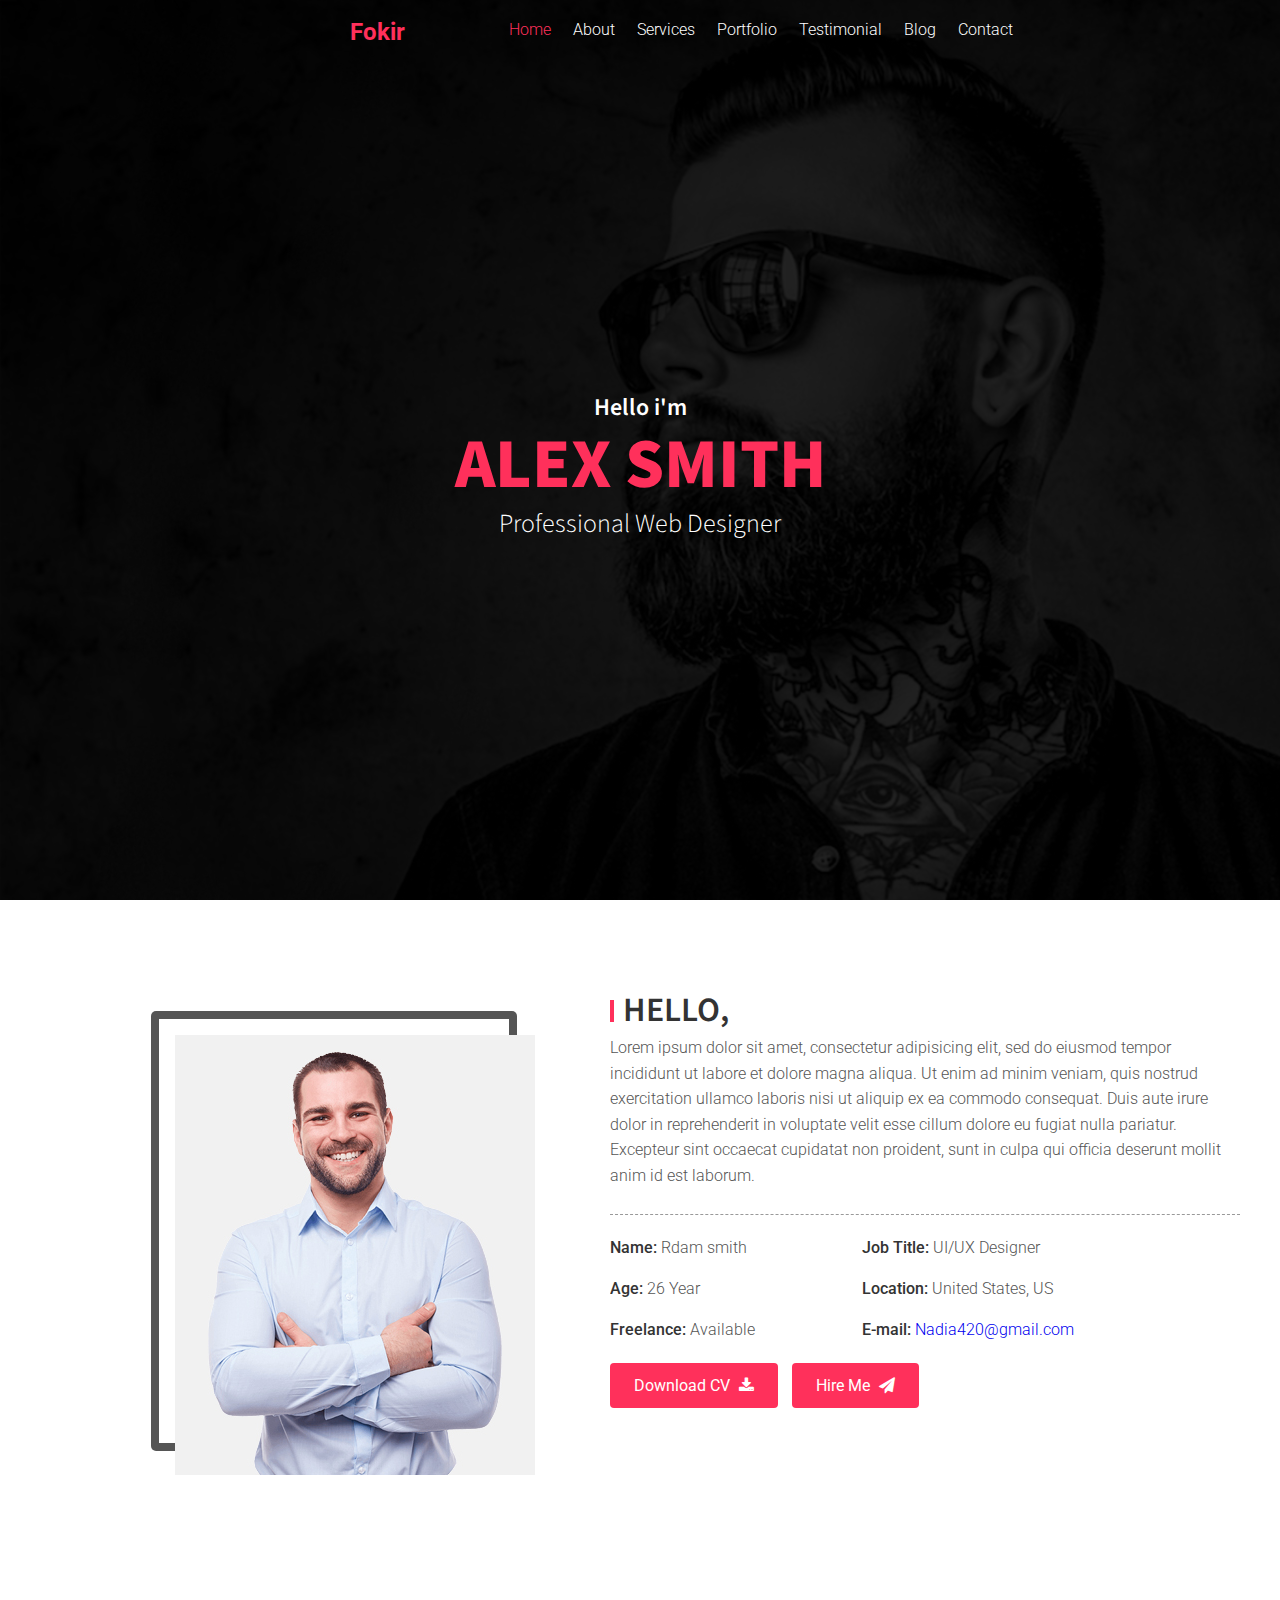
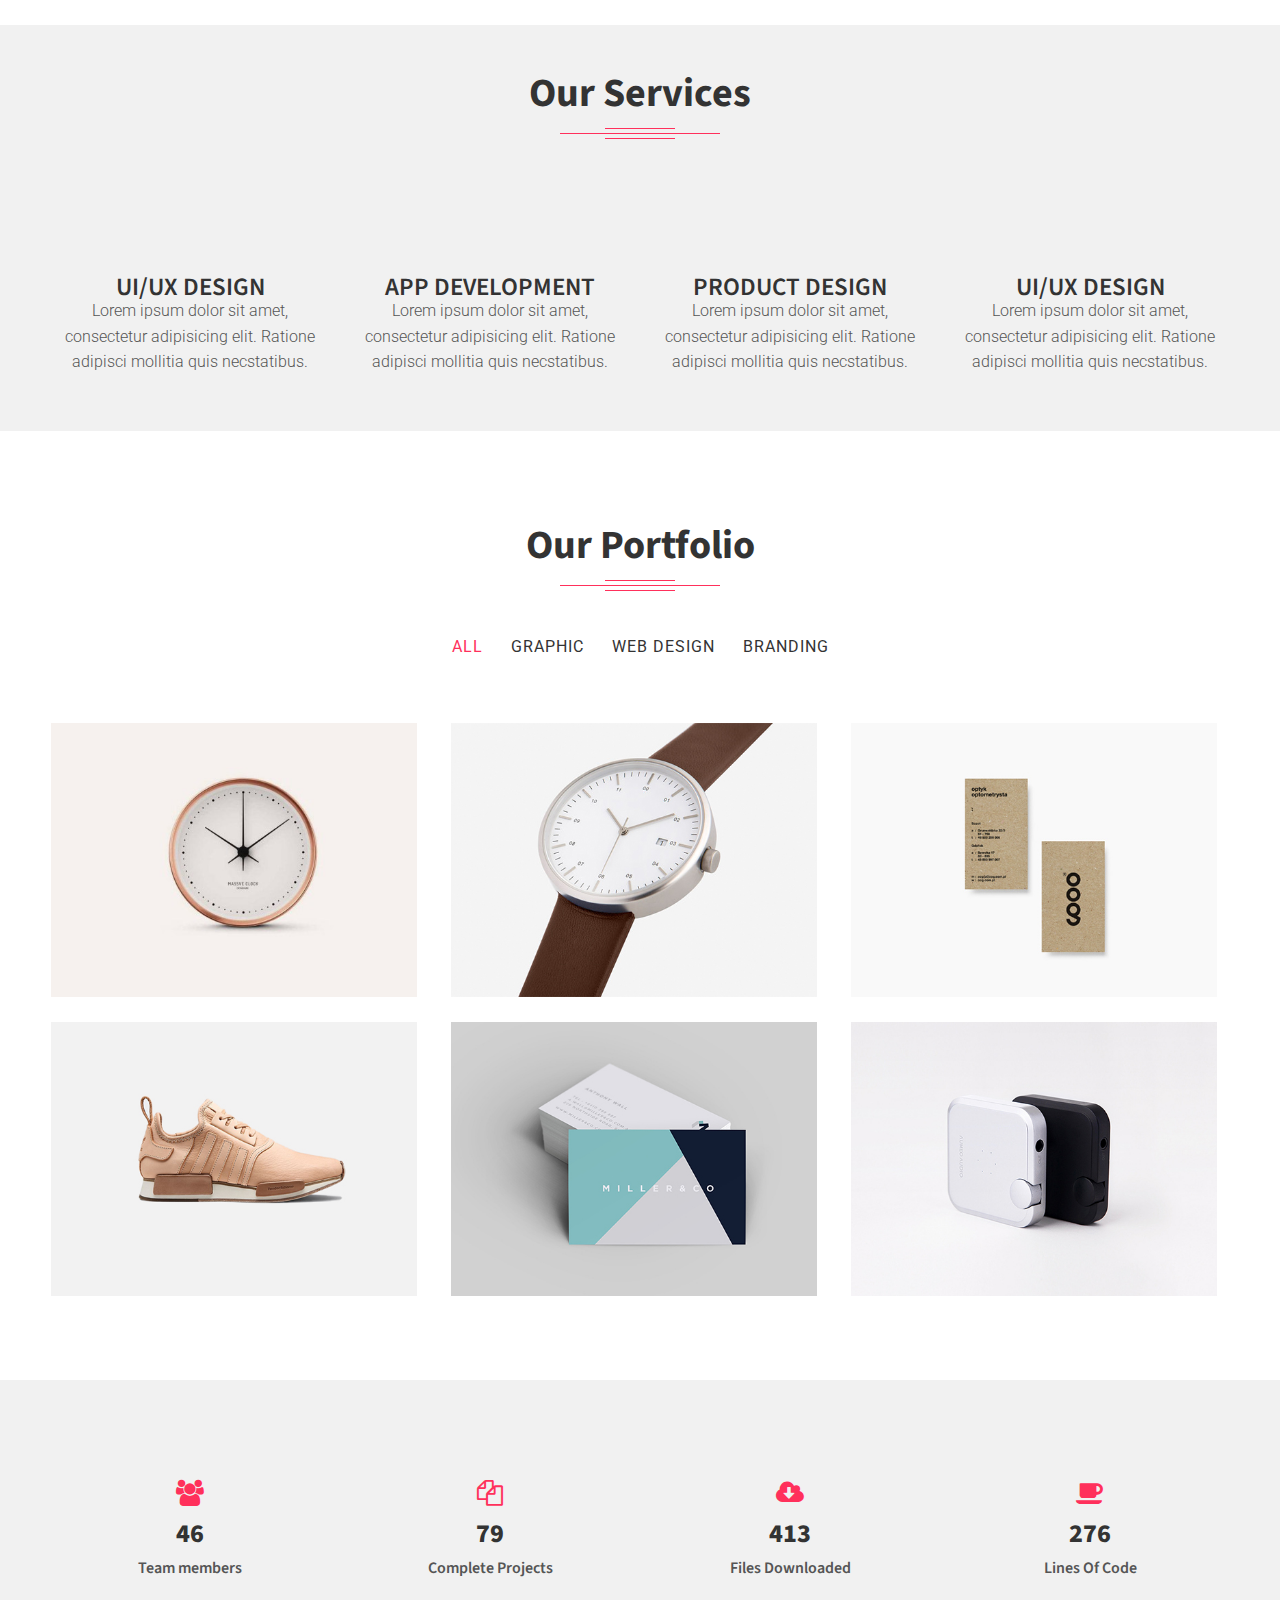
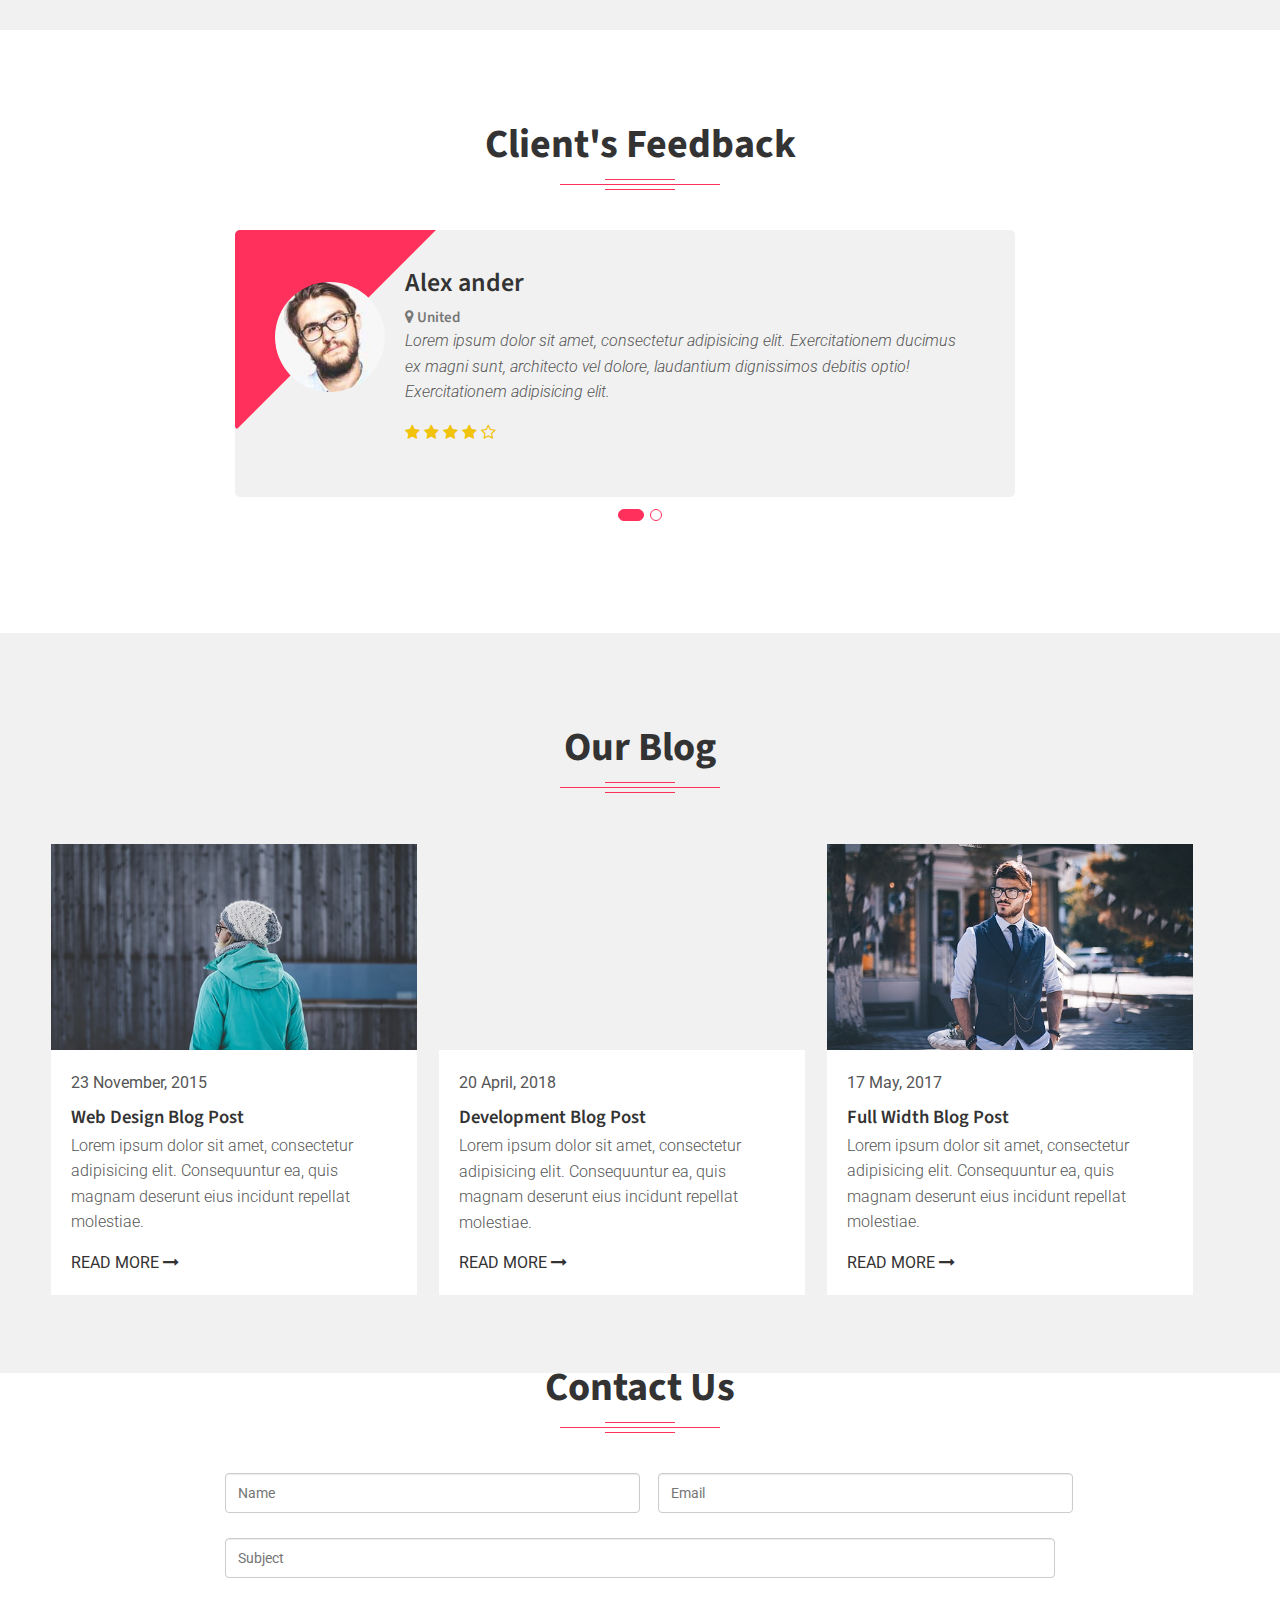
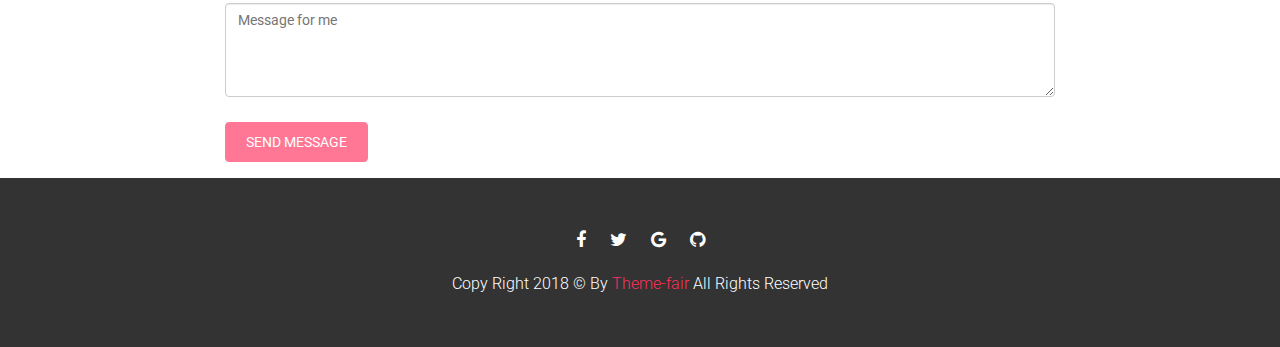
<file: index.html>
<html>
    <body>
        <head>
            <title>Fokir</title>
            <link rel="stylesheet" href="icofont/icofont.css">
            <link rel="stylesheet" href="icofont/icofont.min.css">
            <link rel="stylesheet" href="https://cdnjs.cloudflare.com/ajax/libs/font-awesome/4.7.0/css/font-awesome.min.css">
            <link rel="stylesheet" href="CSS/style.css">
            <link rel="preconnect" href="https://fonts.googleapis.com">
            <link rel="preconnect" href="https://fonts.gstatic.com" crossorigin>
            <link href="https://fonts.googleapis.com/css2?family=Roboto:wght@300;500;700&family=Source+Sans+Pro:wght@300;600;700&display=swap" rel="stylesheet">
        </head>
        <div class="home">
  
    <div class="navbar">
       <div class="container-home">
        <div class="logo">
            <a href="assignment4.html">Fokir</a>
        </div>

        <div class="links">
            <ul>
                <li><a href="#" class="actives">Home</a></li>
                <li><a href="#">About</a></li>
                <li><a href="#">Services</a></li>
                <li><a href="#">Portfolio</a></li>
                <li><a href="#">Testimonial</a></li>
                <li><a href="#">Blog</a></li>
                <li><a href="#">Contact</a></li>
                <div class="clr"></div>
            </ul>
            
        </div>
        <div class="clr"></div>
       </div>
    </div>
   
             <div class="home-content">
            <h3>Hello i'm </h3>
            <h1>ALEX SMITH </h1>
            <h4>Professional Web Designer</h4>
        </div>
        </div>
        <section class="about-area" id="about">
            <div class="container">
                 <div class="row">
                    <div class="col-md-4 col-md-offset-1 col-sm-6">
                        <!-- about-box start -->
                        <div class="about-box">
                            <div class="profile-photo">
                                <img alt="" src="img/about/profile.jpg">
                                <div class="profile-overly">
                                <div class="social-icon">
                                    <ul>
                                        <li><a href="#"><i class="fa fa-facebook"></i></a></li>
                                        <li><a href="#"><i class="fa fa-twitter"></i></a></li>
                                        <li><a href="#"><i class="fa fa-google"></i></a></li>
                                        <li><a href="#"><i class="fa fa-github"></i></a></li>
                                    </ul>
                                </div>
                                </div>
                            </div>
                        </div>
                        <!-- about-box end -->
                    </div>
                    <div class="col-md-7 col-sm-6">
                        <div class="profile-desc">
                            <h2>Hello,</h2>
                            <p>Lorem ipsum dolor sit amet, consectetur adipisicing elit, sed do eiusmod tempor incididunt ut labore et dolore magna aliqua. Ut enim ad minim veniam, quis nostrud exercitation ullamco laboris nisi ut aliquip ex ea commodo consequat. Duis aute irure dolor in reprehenderit in voluptate velit esse cillum dolore eu fugiat nulla pariatur. Excepteur sint occaecat cupidatat non proident, sunt in culpa qui officia deserunt mollit anim id est laborum. </p>
                            <div class="profile-about">
                                <ul>
                                    <li><span>Name:</span> Rdam smith</li>
                                    <li><span>Job Title:</span> UI/UX Designer</li>
                                    <li><span>Age:</span> 26 Year</li>
                                    <li><span>Location:</span> United States, US</li>
                                    <li><span>Freelance:</span> Available</li>
                                    <li><span>E-mail:</span> <a href="#">Nadia420@gmail.com</a></li>
                                    
                                </ul>
                                <div class="download-cv-btn">
                                    <a href="#">Download CV <i class="fa fa-download"></i> </a>
                                    <a href="#contact" class="hire-me">Hire Me <i class="fa fa-paper-plane"></i> </a>
                                </div>
                            </div>
                        </div>
                    </div>
                </div><!--/.row-->
            </div><!--/.container-->
        </section>
        <section class="service-section bg-grey">
            <div class="container">
                <div class="row">
                    <div class="col-md-12">
                        <div class="section-title text-center">
                            <h2>Our Services</h2>
                        </div>
                    </div>
                </div>
                <div class="row">
                    <div class="col-md-12">
                        <div class="single-service">
                            <div class="single-service-inner">
                                <i class="icofont icofont-calculations"></i>
                                <h3 class="hhh">UI/UX DESIGN</h3>
                                <p>Lorem ipsum dolor sit amet, consectetur adipisicing elit. Ratione adipisci mollitia quis necstatibus.</p>
                            </div>
                        </div>
                        <div class="single-service">
                            <div class="single-service-inner">
                                <i class="icofont icofont-code"></i>
                                <h3 class="hhh">APP DEVELOPMENT</h3>
                                <p>Lorem ipsum dolor sit amet, consectetur adipisicing elit. Ratione adipisci mollitia quis necstatibus.</p>
                            </div>
                        </div>
                        <div class="single-service">
                            <div class="single-service-inner">
                                <i class="icofont icofont-dashboard-web"></i>
                                <h3 class="hhh">PRODUCT DESIGN</h3>
                                <p>Lorem ipsum dolor sit amet, consectetur adipisicing elit. Ratione adipisci mollitia quis necstatibus.</p>
                            </div>
                        </div>
                        <div  class="single-service">
                            <div class="single-service-inner">
                                <i class="icofont icofont-ui-settings"></i>
                                <h3 class="hhh">UI/UX DESIGN</h3>
                                <p>Lorem ipsum dolor sit amet, consectetur adipisicing elit. Ratione adipisci mollitia quis necstatibus.</p>
                            </div>
                        </div>
                    </div>
                </div>
            </div>
        </section>
        <section class="portfolio-area" id="work">
            <div class="container">
               <div class="row">
                    <div class="col-md-12">
                        <div class="section-title text-center">
                            <h2>Our Portfolio</h2>
                        </div>
                    </div>
               </div><!--/.row-->
                <div class="row">
                     <div class="col-md-12">   
                        <div class="portfolio-menu text-center">
                            <button class="active" data-filter="*">ALL</button>
                            <button data-filter=".cat1">Graphic</button>
                            <button data-filter=".cat2">Web Design</button>
                            <button data-filter=".cat3">Branding </button>
                        </div>	
                     </div>
                </div><!--/.row-->
                <div class="row">
                    <div id="portfolio-grid" class="portfolio-grid">
                        <div class="grid" style="position: relative; height: 598.312px;">
                            <div class="col-md-4 col-sm-6 col-xs-12 grid-item cat2" style="position: absolute; left: 0%; top: 0px;">
                                <div class="portfolio">
                                    <a class="img-poppu" href="img/portfolio/1.jpg">
                                        <img src="img/portfolio/1.jpg" alt="">
                                        <div class="portfolio-view">
                                            <i class="fa fa-file-image-o"></i>							
                                        </div>
                                    </a>
                                </div>
                            </div>					
                            <div class="col-md-4 col-sm-6 col-xs-12 grid-item cat1 cat3" style="position: absolute; left: 33.3333%; top: 0px;">
                                <div class="portfolio">
                                    <a href="#" data-toggle="modal" data-target="#project-01">
                                        <img src="img/portfolio/2.jpg" alt="">
                                        <div class="portfolio-view">
                                            <i class="fa fa-link"></i>							
                                        </div>
                                    </a>
                                </div>											
                            </div>
                            <div class="col-md-4 col-sm-6 col-xs-12 grid-item cat1" style="position: absolute; left: 66.6667%; top: 0px;">
                                <div class="portfolio">
                                    <a class="video-play" href="https://www.youtube.com/watch?v=JcyagB8jue4">
                                        <img src="img/portfolio/3.jpg" alt="">
                                        <div class="portfolio-view">
                                            <i class="fa fa-file-video-o"></i>						
                                        </div>
                                    </a>
                                </div> 
                            </div>
                            <div class="col-md-4 col-sm-6 col-xs-12 cat1 grid-item cat2" style="position: absolute; left: 0%; top: 299px;">
                                <div class="portfolio">
                                    <a class="img-poppu" href="img/portfolio/4.jpg">
                                        <img src="img/portfolio/4.jpg" alt="">
                                        <div class="portfolio-view">
                                            <i class="fa fa-file-image-o"></i>							
                                        </div>
                                    </a>
                                </div>	
                            </div>
                            <div class="col-md-4 col-sm-6 col-xs-12 grid-item cat2 cat1" style="position: absolute; left: 33.3333%; top: 299px;">
                                <div class="portfolio">
                                    <a data-toggle="modal" data-target="#project-02">
                                        <img src="img/portfolio/5.jpg" alt="">
                                        <div class="portfolio-view">
                                            <i class="fa fa-link"></i>						
                                        </div>
                                    </a>
                                </div> 
                            </div>
                            <div class="col-md-4 col-sm-6 col-xs-12 grid-item cat1 cat3" style="position: absolute; left: 66.6667%; top: 299px;">
                                <div class="portfolio">
                                    <a class="img-poppu" href="img/portfolio/6.jpg">
                                        <img src="img/portfolio/6.jpg" alt="">
                                        <div class="portfolio-view">
                                            <i class="fa fa-file-image-o"></i>							
                                        </div>
                                    </a>
                                </div>	
                            </div>
                        </div>
                    </div>   
                </div>
            </div>
        </section>
        <section class="fun-facts-area bg-grey">
            <div class="container">
                <div class="row">
                    <div class="col-md-3 col-sm-3 col-xs-12">
                        <div class="single-fun-facts">
                            <div class="facts-icon">
                                <i class="fa fa-users"></i>
                            </div>
                            <div class="single-counter">
                                <h3 class="counter">46</h3>
                                <h5>Team members</h5>
                            </div>
                        </div>
                        <div class="clr"></div>
                    </div>
                    <div class="col-md-3 col-sm-3 col-xs-12">
                        <div class="single-fun-facts">
                            <div class="facts-icon">
                                <i class="fa fa-files-o"></i>
                            </div>
                            <div class="single-counter">
                                <h3 class="counter">79</h3>
                                <h5>Complete Projects</h5>
                            </div>
                        </div>
                    </div>
                    <div class="col-md-3 col-sm-3 col-xs-12">
                        <div class="single-fun-facts">
                            <div class="facts-icon">
                                <i class="fa fa-cloud-download"></i>
                            </div>
                            <div class="single-counter">
                                <h3 class="counter">413</h3>
                                <h5>Files Downloaded</h5>
                            </div>
                        </div>
                    </div>
                    <div class="col-md-3 col-sm-3 col-xs-12">
                        <div class="single-fun-facts">
                            <div class="facts-icon">
                                <i class="fa fa-coffee"></i>
                            </div>
                            <div class="single-counter">
                                <h3 class="counter">276</h3>
                                <h5>Lines Of Code</h5>
                            </div>
                        </div>
                    </div>
                </div><!--/.row-->
            </div><!--/.container-->
        </section>
        <section class="testimonel-area" id="testimonial">
            <div class="container">
               <div class="row">
                    <div class="col-md-12">
                        <div class="section-title text-center">
                            <h2>Client's Feedback</h2>
                        </div>
                    </div>
                </div>
                <div class="row">
                    <div class="">
                        <div class="testimonel-carousel owl-carousel owl-loaded owl-drag">
                            <!-- testimonel-item start -->
                            
                            <!-- testimonel-item end -->
                            <!-- testimonel-item start -->
                            
                            <!-- testimonel-item end -->
                        <div class="owl-stage-outer"><div class="owl-stage" style="transform: translate3d(-2340px, 0px, 0px); transition: all 0.25s ease 0s; width: 7020px;"><div class="owl-item cloned" style="width: 1170px;"><div class="col-sm-12 col-md-8 col-md-offset-2 col-sm-12">
                                <div class="testimonel-item">
                                    <div class="testimonel-img">
                                        <img src="img/testimonial/2.jpg" alt="">
                                    </div>
                                    <div class="testimonel-cont">
                                        <h3>Alex ander</h3>
                                        <h4><a href="#"><i class="fa fa-map-marker"></i> United</a></h4>
                                        <p>Lorem ipsum dolor sit amet, consectetur adipisicing elit. Exercitationem ducimus ex magni sunt, architecto vel dolore, laudantium dignissimos debitis optio! Exercitationem adipisicing elit.</p>
                                        <div class="review-reating">
                                            <i class="fa fa-star"></i>
                                            <i class="fa fa-star"></i>
                                            <i class="fa fa-star"></i>
                                            <i class="fa fa-star"></i>
                                            <i class="fa fa-star-o"></i>
                                        </div>
                                    </div>
                                </div>
                            </div></div><div class="owl-item cloned" style="width: 1170px;"><div class="col-sm-12 col-md-8 col-md-offset-2 col-sm-12">
                                <div class="testimonel-item">
                                    <div class="testimonel-img">
                                        <img src="img/testimonial/3.jpg" alt="">
                                    </div>
                                    <div class="testimonel-cont">
                                        <h3>Alex ander</h3>
                                        <h4><a href="#"><i class="fa fa-map-marker"></i> United</a></h4>
                                        <p>Lorem ipsum dolor sit amet, consectetur adipisicing elit. Exercitationem ducimus ex magni sunt, architecto vel dolore, laudantium dignissimos debitis optio! Exercitationem adipisicing elit.</p>
                                        <div class="review-reating">
                                            <i class="fa fa-star"></i>
                                            <i class="fa fa-star"></i>
                                            <i class="fa fa-star"></i>
                                            <i class="fa fa-star"></i>
                                            <i class="fa fa-star-o"></i>
                                        </div>
                                    </div>
                                </div>
                            </div></div><div class="owl-item active" style="width: 1170px;"><div class="col-sm-12 col-md-8 col-md-offset-2 col-sm-12">
                                <div class="testimonel-item">
                                    <div class="testimonel-img">
                                        <img src="img/testimonial/2.jpg" alt="">
                                    </div>
                                    <div class="testimonel-cont">
                                        <h3>Alex ander</h3>
                                        <h4><a href="#"><i class="fa fa-map-marker"></i> United</a></h4>
                                        <p>Lorem ipsum dolor sit amet, consectetur adipisicing elit. Exercitationem ducimus ex magni sunt, architecto vel dolore, laudantium dignissimos debitis optio! Exercitationem adipisicing elit.</p>
                                        <div class="review-reating">
                                            <i class="fa fa-star"></i>
                                            <i class="fa fa-star"></i>
                                            <i class="fa fa-star"></i>
                                            <i class="fa fa-star"></i>
                                            <i class="fa fa-star-o"></i>
                                        </div>
                                    </div>
                                </div>
                            </div></div><div class="owl-item" style="width: 1170px;"><div class="col-sm-12 col-md-8 col-md-offset-2 col-sm-12">
                                <div class="testimonel-item">
                                    <div class="testimonel-img">
                                        <img src="img/testimonial/3.jpg" alt="">
                                    </div>
                                    <div class="testimonel-cont">
                                        <h3>Alex ander</h3>
                                        <h4><a href="#"><i class="fa fa-map-marker"></i> United</a></h4>
                                        <p>Lorem ipsum dolor sit amet, consectetur adipisicing elit. Exercitationem ducimus ex magni sunt, architecto vel dolore, laudantium dignissimos debitis optio! Exercitationem adipisicing elit.</p>
                                        <div class="review-reating">
                                            <i class="fa fa-star"></i>
                                            <i class="fa fa-star"></i>
                                            <i class="fa fa-star"></i>
                                            <i class="fa fa-star"></i>
                                            <i class="fa fa-star-o"></i>
                                        </div>
                                    </div>
                                </div>
                            </div></div><div class="owl-item cloned" style="width: 1170px;"><div class="col-sm-12 col-md-8 col-md-offset-2 col-sm-12">
                                <div class="testimonel-item">
                                    <div class="testimonel-img">
                                        <img src="img/testimonial/2.jpg" alt="">
                                    </div>
                                    <div class="testimonel-cont">
                                        <h3>Alex ander</h3>
                                        <h4><a href="#"><i class="fa fa-map-marker"></i> United</a></h4>
                                        <p>Lorem ipsum dolor sit amet, consectetur adipisicing elit. Exercitationem ducimus ex magni sunt, architecto vel dolore, laudantium dignissimos debitis optio! Exercitationem adipisicing elit.</p>
                                        <div class="review-reating">
                                            <i class="fa fa-star"></i>
                                            <i class="fa fa-star"></i>
                                            <i class="fa fa-star"></i>
                                            <i class="fa fa-star"></i>
                                            <i class="fa fa-star-o"></i>
                                        </div>
                                    </div>
                                </div>
                            </div></div><div class="owl-item cloned" style="width: 1170px;"><div class="col-sm-12 col-md-8 col-md-offset-2 col-sm-12">
                                <div class="testimonel-item">
                                    <div class="testimonel-img">
                                        <img src="img/testimonial/3.jpg" alt="">
                                    </div>
                                    <div class="testimonel-cont">
                                        <h3>Alex ander</h3>
                                        <h4><a href="#"><i class="fa fa-map-marker"></i> United</a></h4>
                                        <p>Lorem ipsum dolor sit amet, consectetur adipisicing elit. Exercitationem ducimus ex magni sunt, architecto vel dolore, laudantium dignissimos debitis optio! Exercitationem adipisicing elit.</p>
                                        <div class="review-reating">
                                            <i class="fa fa-star"></i>
                                            <i class="fa fa-star"></i>
                                            <i class="fa fa-star"></i>
                                            <i class="fa fa-star"></i>
                                            <i class="fa fa-star-o"></i>
                                        </div>
                                    </div>
                                </div>
                            </div></div></div></div><div class="owl-nav disabled"><div class="owl-prev">prev</div><div class="owl-next">next</div></div><div class="owl-dots"><div class="owl-dot active"><span></span></div><div class="owl-dot"><span></span></div></div></div>
                    </div>
                </div><!--/.row-->
            </div><!--/.container-->
        </section>
        <section class="blog-area bg-grey" id="blog">
            <div class="container">
                <div class="row">
                    <div class="col-md-12">
                        <div class="section-title text-center">
                            <h2>Our Blog</h2>
                        </div>
                    </div>
                </div><!--/.row-->
                <div class="row">
                    <div class="col-md-4 col-sm-4 col-xm-12">
                        <div class="single-blog">
                            <div class="post-thumbnail">
                                <a href="blog-details.html"><img src="img/blog/1.jpg" alt=""></a>
                            </div>
                            <div class="post-content">
                                <div class="post-meta"> 23 November, 2015</div>
                                <h3><a href="blog-details.html">web design Blog Post</a></h3>
                                <p>Lorem ipsum dolor sit amet, consectetur adipisicing elit. Consequuntur ea, quis magnam deserunt eius incidunt repellat molestiae.</p>
                                <div class="post-read">
                                    <a href="blog-details.html">READ MORE <i class="fa fa-long-arrow-right"></i></a>
                                </div>
                            </div>
                        </div>
                        <div class="clr"></div>
                    </div>
                    <div class="col-md-4 col-sm-4 col-xm-12">
                        <div class="single-blog">
                            <div class="post-thumbnail embed-responsive embed-responsive-16by9">
                                <iframe width="1778" height="1000" allowfullscreen="" allow="autoplay; encrypted-media" src="https://www.youtube.com/embed/uVju5--RqtY?feature=oembed"></iframe>
                            </div>
                            <div class="post-content">
                                <div class="post-meta"> 20 April, 2018</div>
                                <h3><a href="blog-details.html">development Blog Post</a></h3>
                                <p>Lorem ipsum dolor sit amet, consectetur adipisicing elit. Consequuntur ea, quis magnam deserunt eius incidunt repellat molestiae.</p>
                                <div class="post-read">
                                    <a href="blog-details.html">READ MORE <i class="fa fa-long-arrow-right"></i></a>
                                </div>
                            </div>
                        </div>
                    </div>
                    <div class="col-md-4 col-xm-12 col-sm-4">
                        <div class="single-blog">
                            <div class="post-thumbnail">
                                <a href="blog-details.html"><img src="img/blog/3.jpg" alt=""></a>
                            </div>
                            <div class="post-content">
                                <div class="post-meta"> 17 May, 2017</div>
                                <h3><a href="blog-details.html">Full Width Blog Post</a></h3>
                                <p>Lorem ipsum dolor sit amet, consectetur adipisicing elit. Consequuntur ea, quis magnam deserunt eius incidunt repellat molestiae.</p>
                                <div class="post-read">
                                    <a href="blog-details.html">READ MORE <i class="fa fa-long-arrow-right"></i></a>
                                </div>
                            </div>
                        </div>
                    </div>
                </div><!--/.row-->
            </div><!--/.container-->
        </section>
        <section class="contact-area" id="contact">
            <div class="container">
                <div class="row">
                    <div class="col-md-12">
                        <div class="section-title text-center">
                            <h2>Contact Us</h2>
                        </div>
                    </div>
                </div><!--/.row-->
                <div class="row">
                    <div class="col-md-8 col-md-offset-2">
                        <div class="contact-from">
                            <form action="contact.php" method="post" id="contact-form" novalidate="true">
                                <div class="messages"></div>
                                <div class="controls">
                                    <div class="row">
                                        <div class="col-md-6 col-sm-6 col-xs-12">
                                            <div class="form-group">
                                                <input type="text" data-error="Firstname is required." required="required" placeholder="Name" class="form-control" name="name" id="form_name">
                                                <div class="help-block with-errors"></div>
                                            </div>
                                        </div>
                                        <div class="col-md-6 col-sm-6 col-xs-12">
                                            <div class="form-group">
                                                <input type="email" data-error="Valid email is required." required="required" placeholder="Email" class="form-control f" name="email" id="form_email">
                                                <div class="help-block with-errors"></div>
                                            </div>
                                        </div>
                                    </div>
                                    <div class="row">
                                        <div class="col-md-12 col-sm-12 col-xs-12">
                                            <div class="form-group">
                                                <input type="text" data-error="Subject is required." required="required" placeholder="Subject" class="form-control" name="Subject" id="form_Subject">
                                                <div class="help-block with-errors"></div>
                                            </div>
                                        </div>
                                    </div>
                                    <div class="row">
                                        <div class="col-md-12 col-sm-12 col-xs-12">
                                            <div class="form-group">
                                                <textarea data-error="Please,leave us a message." required="required" rows="4" placeholder="Message for me" class="form-control" name="message" id="form_message"></textarea>
                                                <div class="help-block with-errors"></div>
                                            </div>
                                        </div>
                                        <div class="col-md-12  col-sm-12 col-xs-12">
                                            <input type="submit" value="Send message" class="btn btn-success btn-send disabled">
                                        </div>
                                    </div>
                                </div>
                            </form>
                        </div>
                    </div>
                </div><!--/.row-->
            </div><!--/.container-->
        </section>
        <footer class="footer-area">
            <div class="container">
                <div class="row">
                    <div class="col-md-12">
                        <div class="footer-social-icon">
                            <ul>
                                <li><a href="#"><i class="fa fa-facebook"></i></a></li>
                                <li><a href="#"><i class="fa fa-twitter"></i></a></li>
                                <li><a href="#"><i class="fa fa-google"></i></a></li>
                                <li><a href="#"><i class="fa fa-github"></i></a></li>
                            </ul>
                        </div>
                        <p class="copy-right">Copy Right 2018 © By <a href="#">Theme-fair</a> All Rights Reserved</p>
                    </div>
                </div><!--/.row-->
            </div><!--/.container-->
        </footer>
    </body>
</html>
</file>
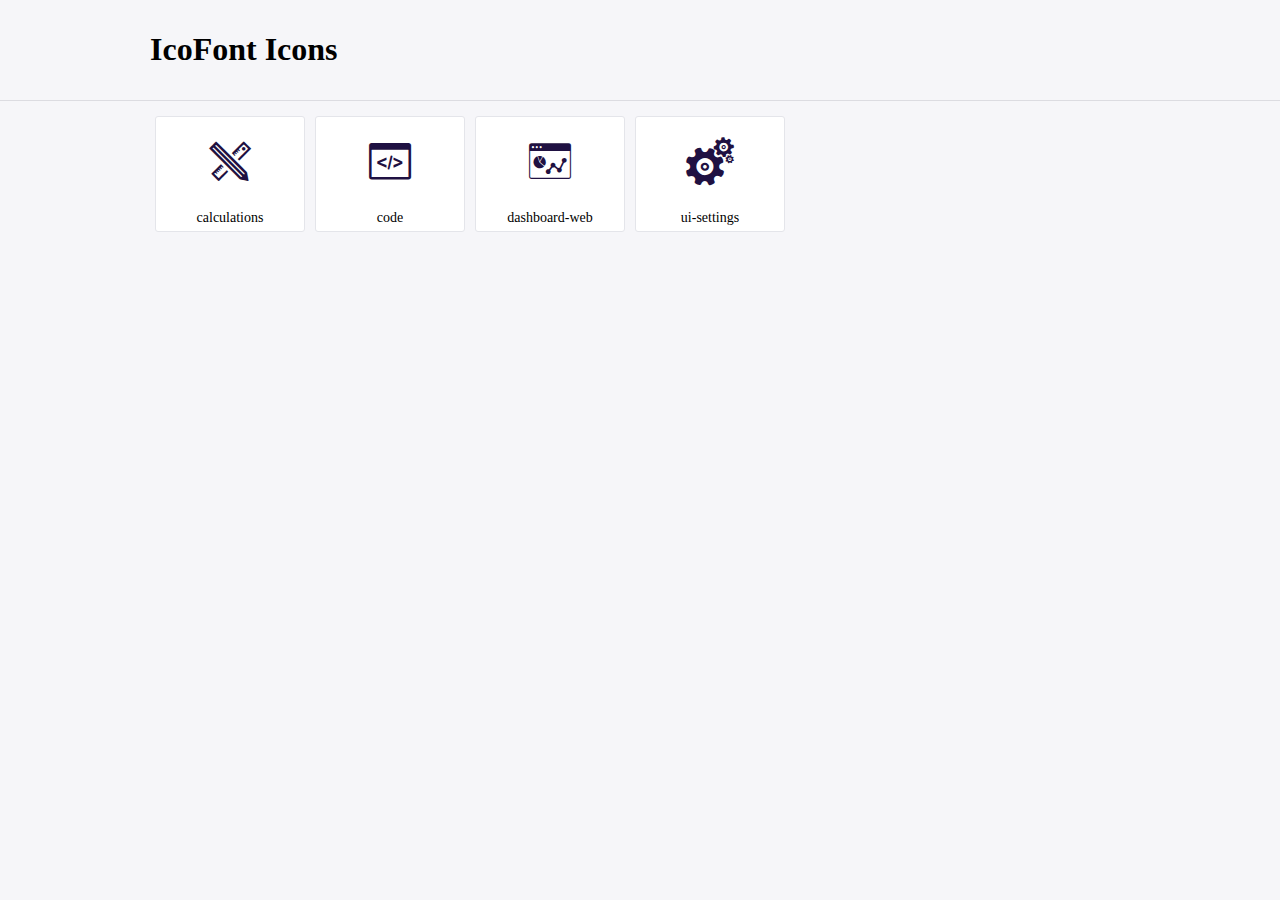
<file: icofont/demo.html>
<!DOCTYPE html>
	<html>
	<head>
		<meta charset="utf-8">
		<title>Examples | IcoFont</title>
		<link rel="stylesheet" type="text/css" href="./icofont.min.css">
		<style type="text/css">
			body {
				margin: 0;
				padding: 0;
				background: #F6F6F9;
			}
			.header {
				border-bottom: 1px solid #DCDCE1;
				padding: 10px 0;
				margin-bottom: 10px;
			}
			.container {
				width: 980px;
				margin: 0 auto;
			}
			.ico-title {
				font-size: 2em;
			}
			.iconlist {
				margin: 0;
				padding: 0;
				list-style: none;
				text-align: center;
				width: 100%;
				display: flex;
				flex-wrap: wrap;
				flex-direction: row;
			}
			.iconlist li {
				position: relative;
				margin: 5px;
				width: 150px;
				cursor: pointer;
			}
			.iconlist li .icon-holder {
				position: relative;
				text-align: center;
				border-radius: 3px;
				overflow: hidden;
				padding-bottom: 5px;
				background: #ffffff;
				border: 1px solid #E4E5EA;
				transition: all 0.2s linear 0s;
			}
			.iconlist li .icon-holder:hover {
				background: #00C3DA;
				color: #ffffff;
			}
			.iconlist li .icon-holder:hover .icon i {
				color: #ffffff;
			}
			.iconlist li .icon-holder .icon {
				padding: 20px;
				text-align: center;
			}
			.iconlist li .icon-holder .icon i {
				font-size: 3em;
				color: #1F1142;
			}
			.iconlist li .icon-holder span {
				font-size: 14px;
				display: block;
				margin-top: 5px;
				border-radius: 3px;
			}
		</style>
	</head>
	<body>
	<div class="header">
		<div class="container">
			<h1 class="ico-title"> IcoFont Icons </h1>
		</div>
	</div>
	<div class="container">
		<ul class="iconlist">
		
		<li>
			<div class="icon-holder">
				<div class="icon"> 
					<i class="icofont-calculations"></i>
				</div> 
				<span> calculations </span>
			</div>
		</li>
		
		<li>
			<div class="icon-holder">
				<div class="icon"> 
					<i class="icofont-code"></i>
				</div> 
				<span> code </span>
			</div>
		</li>
		
		<li>
			<div class="icon-holder">
				<div class="icon"> 
					<i class="icofont-dashboard-web"></i>
				</div> 
				<span> dashboard-web </span>
			</div>
		</li>
		
		<li>
			<div class="icon-holder">
				<div class="icon"> 
					<i class="icofont-ui-settings"></i>
				</div> 
				<span> ui-settings </span>
			</div>
		</li>
		
		</ul>
	</div>	
	</body>
	</html>
</file>
<file: icofont/icofont.css>
/*! 
* @package IcoFont 
* @version 1.0.1 
* @author IcoFont https://icofont.com 
* @copyright Copyright (c) 2015 - 2022 IcoFont 
* @license - https://icofont.com/license/
*/

@font-face
{
 
  font-family: "IcoFont";
font-weight: normal;
font-style: "Regular";
src: url("./fonts/icofont.woff2") format("woff2"),
url("./fonts/icofont.woff") format("woff");
}

[class^="icofont-"], [class*=" icofont-"]
{
  font-family: 'IcoFont' !important;
  speak: none;
  font-style: normal;
  font-weight: normal;
  font-variant: normal;
  text-transform: none;
  white-space: nowrap;
  word-wrap: normal;
  direction: ltr;
  line-height: 1;
/* Better Font Rendering =========== */
  -webkit-font-feature-settings: "liga";
  -webkit-font-smoothing: antialiased;
}

.icofont-calculations:before
{
  content: "\e98c";
}

.icofont-code:before
{
  content: "\eeea";
}

.icofont-dashboard-web:before
{
  content: "\eef9";
}

.icofont-ui-settings:before
{
  content: "\ec83";
}

.icofont-xs
{
  font-size: .5em;
}

.icofont-sm
{
  font-size: .75em;
}

.icofont-md
{
  font-size: 1.25em;
}

.icofont-lg
{
  font-size: 1.5em;
}

.icofont-1x
{
  font-size: 1em;
}

.icofont-2x
{
  font-size: 2em;
}

.icofont-3x
{
  font-size: 3em;
}

.icofont-4x
{
  font-size: 4em;
}

.icofont-5x
{
  font-size: 5em;
}

.icofont-6x
{
  font-size: 6em;
}

.icofont-7x
{
  font-size: 7em;
}

.icofont-8x
{
  font-size: 8em;
}

.icofont-9x
{
  font-size: 9em;
}

.icofont-10x
{
  font-size: 10em;
}

.icofont-fw
{
  text-align: center;
  width: 1.25em;
}

.icofont-ul
{
  list-style-type: none;
  padding-left: 0;
  margin-left: 0;
}

.icofont-ul > li
{
  position: relative;
  line-height: 2em;
}

.icofont-ul > li .icofont
{
  display: inline-block;
  vertical-align: middle;
}

.icofont-border
{
  border: solid 0.08em #f1f1f1;
  border-radius: .1em;
  padding: .2em .25em .15em;
}

.icofont-pull-left
{
  float: left;
}

.icofont-pull-right
{
  float: right;
}

.icofont.icofont-pull-left
{
  margin-right: .3em;
}

.icofont.icofont-pull-right
{
  margin-left: .3em;
}

.icofont-spin
{
  -webkit-animation: icofont-spin 2s infinite linear;
  animation: icofont-spin 2s infinite linear;
  display: inline-block;
}

.icofont-pulse
{
  -webkit-animation: icofont-spin 1s infinite steps(8);
  animation: icofont-spin 1s infinite steps(8);
  display: inline-block;
}

@-webkit-keyframes icofont-spin
{
  0%
  {
    -webkit-transform: rotate(0deg);
    transform: rotate(0deg);
  }

  100%
  {
    -webkit-transform: rotate(360deg);
    transform: rotate(360deg);
  }
}

@keyframes icofont-spin
{
  0%
  {
    -webkit-transform: rotate(0deg);
    transform: rotate(0deg);
  }

  100%
  {
    -webkit-transform: rotate(360deg);
    transform: rotate(360deg);
  }
}

.icofont-rotate-90
{
  -ms-filter: "progid:DXImageTransform.Microsoft.BasicImage(rotation=1)";
  -webkit-transform: rotate(90deg);
  transform: rotate(90deg);
}

.icofont-rotate-180
{
  -ms-filter: "progid:DXImageTransform.Microsoft.BasicImage(rotation=2)";
  -webkit-transform: rotate(180deg);
  transform: rotate(180deg);
}

.icofont-rotate-270
{
  -ms-filter: "progid:DXImageTransform.Microsoft.BasicImage(rotation=3)";
  -webkit-transform: rotate(270deg);
  transform: rotate(270deg);
}

.icofont-flip-horizontal
{
  -ms-filter: "progid:DXImageTransform.Microsoft.BasicImage(rotation=0, mirror=1)";
  -webkit-transform: scale(-1, 1);
  transform: scale(-1, 1);
}

.icofont-flip-vertical
{
  -ms-filter: "progid:DXImageTransform.Microsoft.BasicImage(rotation=2, mirror=1)";
  -webkit-transform: scale(1, -1);
  transform: scale(1, -1);
}

.icofont-flip-horizontal.icofont-flip-vertical
{
  -ms-filter: "progid:DXImageTransform.Microsoft.BasicImage(rotation=2, mirror=1)";
  -webkit-transform: scale(-1, -1);
  transform: scale(-1, -1);
}

:root .icofont-rotate-90,
	:root .icofont-rotate-180,
	:root .icofont-rotate-270,
	:root .icofont-flip-horizontal,
	:root .icofont-flip-vertical
{
  -webkit-filter: none;
  filter: none;
  display: inline-block;
}

.icofont-inverse
{
  color: #fff;
}

.sr-only
{
  border: 0;
  clip: rect(0, 0, 0, 0);
  height: 1px;
  margin: -1px;
  overflow: hidden;
  padding: 0;
  position: absolute;
  width: 1px;
}

.sr-only-focusable:active,
	.sr-only-focusable:focus
{
  clip: auto;
  height: auto;
  margin: 0;
  overflow: visible;
  position: static;
  width: auto;
}
</file>
<file: CSS/style.css>
body{
    margin: 0px;
    padding: 0px;
    color: #555555;
    font-family: "Roboto",sans-serif;
    font-size: 16px;
    font-weight: 400;
    line-height: 25px;
}
.home{
    background-image: url(/img/slider/slider-01.jpg);
    background-color: rgba(0, 0, 0, 0.8);
    background-blend-mode: multiply;
    height: 100vh;
    background-repeat: no-repeat;
    background-size: cover;
    overflow: auto;
}
.home-content{
    color: #FFFFFF;
    text-align: center;
    margin-top: 330px;
    font-family: 'Source Sans Pro', sans-serif;
}

.home-content h1{
  color: #ff305b;
  font-size: 70px;
   margin: 33px;
   font-weight: 800;
}
  

.home-content h3{
  font-size: 24px;
  color: #fff;
  margin: 1px;
}
.home-content h4{
  color: #FFFFFF;
  font-size: 26px;
  font-weight: 300;
  margin-top: 1px;
  margin-bottom: 1px;
}
ul {
    list-style-type: none;
    margin: 0;
    padding: 0;
    overflow: hidden;
    background-color:transparent;
    
  }
.navbar{
    width: 80%;
   
  
}
.links{
  float: right;
}
 .links ul li {
    float: left;
    margin-top: 0;
    font-family: 'Roboto', sans-serif;
    font-weight: 300;
  }
  li {
    margin-top: 0;
    font-family: 'Roboto', sans-serif;
    font-weight: 300;
  }
  
  .links ul li a {
    display: block;
    color: white;
    text-align: center;
    padding: 17px 11px;
    text-decoration: none;
    
  }
  p{
    font-family: 'Roboto', sans-serif; 
    line-height: 1.6; color: #555; 
    font-weight: 300;
  }
  li a:hover:not(.active) {
    color: #ff305b;
  }
  
   .home .links ul li a.actives {
    color: #ff305b;
  }
 .clr{
    clear: both;
 }
 .logo a{
    text-decoration: none;
    color: #ff305b;
    
    
 }
 .logo{
    display: block;
    float: left;
    font-family: 'Roboto', sans-serif;
    font-weight: 700;
    font-size: 24px;
    padding: 20px;
    margin-left: 50px;
    padding-left: 300px;
 }
.about-area {
  padding: 100px 0 125px;
  
}
.container {
  width: 1170px;
  padding-right: 15px;
    padding-left: 15px;
    margin-right: auto;
    margin-left: auto;
}
.row {
  margin-right: -15px;
  margin-left: -15px;
}
.col-md-offset-1 {
  margin-left: 8.33333333%;
}
.col-md-4 {
  width: 32.33333333%;
  float: left;
  padding: 11px;
  box-sizing: border-box;
}
.about-box {
  border-radius: 5px;
  -webkit-box-shadow: 0 0 0 8px #555555 inset;
  box-shadow: 0 0 0 8px #555555 inset;
  display: block;
  margin-right: 0;
  margin-top: 0;
  position: relative;
}
.profile-photo {
  position: relative;
  -webkit-transform: translateY(24px) translateX(24px);
  transform: translateY(24px) translateX(24px);
}
img {
  max-width: 100%;
  height: auto;
}
.profile-photo:hover .profile-overly {
  border-radius: 5px;
  height: 100%;
  opacity: 1;
  visibility: visible;
}
.profile-overly{
background: rgba(0, 0, 0, 0.57) none repeat scroll 0 0;
    height: 100%;
    left: 0;
    position: absolute;
    bottom: 0;
    height: 0;
    width: 100%;
    opacity: 0;
    visibility: hidden;
    -webkit-transition: all 0.5s ease 0s;
    transition: all 0.5s ease 0s;
}

.social-icon {
  left: 50%;
  position: absolute;
  top: 50%;
  -webkit-transform: translate(-50%, -50%);
  transform: translate(-50%, -50%);
}
.about-area .social-icon li a {
  display: block;
  font-size: 20px;
  height: 20px;
  width: 32px;
  color: #fff;
}

a {
  -webkit-transition: all 0.3s ease 0s;
  transition: all 0.3s ease 0s;
  text-decoration: none;
}
.about-area .social-icon li {
  display: inline-block;
}
ul {
  list-style: outside none none;
  margin: 0;
  padding: 0;
}
.col-md-7 {
  width: 58.33333333%;
  float: right;
}
.profile-desc {
  padding-left: 70px;
}
.profile-desc h2 {
  color: #333333;
  font-size: 34px;
  font-weight: 600;
  line-height: 22px;
  margin-bottom: 25px;
  padding-left: 13px;
  position: relative;
  text-transform: uppercase;
  font-family: 'Source Sans Pro', sans-serif;
}
.profile-desc h2:after {
  background: #ff305b none repeat scroll 0 0;
  content: "";
  height: 100%;
  left: 0;
  position: absolute;
  top: 0;
  width: 4px;
}
.profile-desc > p {
  border-bottom: 1px dashed #999999;
  margin-bottom: 25px;
  padding-bottom: 25px;
}
p {
  margin: -12 0 15px;
}
.profile-about ul {
  
}
ul {
  list-style: outside none none;
  margin: 0;
  padding: 0;
}
.about-area .social-icon li a:hover {
  color: #ff305b;
}
.profile-about ul li:nth-child(2n+1) {
  float: left;
  width: 40%;
}
.profile-about ul li {
  color: #555555;
  line-height: 1;
  margin-bottom: 25px;
  white-space: nowrap;
}
.profile-about span {
  font-family: 'Roboto', sans-serif;
  color: #333333;
  font-weight: 500;
}
.download-cv-btn > a:hover {
  background: #EC2403;
}
.download-cv-btn > a {
  background: #ff305b none repeat scroll 0 0;
  border-radius: 4px;
  color: #ffffff;
  display: inline-block;
  margin-right: 10px;
  padding: 10px 24px;
  -webkit-transition: all 0.3s ease-in-out;
  transition: all 0.3s ease-in-out;
}
a {
  -webkit-transition: all 0.3s ease 0s;
  transition: all 0.3s ease 0s;
  text-decoration: none;
}
.download-cv-btn > a i {
  margin-left: 5px;
}
.fa {
  display: inline-block;
  font: normal normal normal 14px/1 FontAwesome;
  font-size: inherit;
  text-rendering: auto;
  -webkit-font-smoothing: antialiased;
  -moz-osx-font-smoothing: grayscale;
}
.service-section {
  padding: 54px 0 252px;
  margin-top: 500px;
}
.bg-grey {
  background: #f1f1f1;
}
.col-md-12 {
  width: 100%;
}
.text-center {
  text-align: center;
}
.section-title h2 {
  color: #333333;
  font-size: 40px;
  font-weight: 700;
  line-height: 30px;
  margin-bottom: 40px;
  padding-bottom: 30px;
  position: relative;
  font-family: 'Source Sans Pro', sans-serif;
}
.single-service {
  float: left;
  text-align: center;
  width: 25%;
}
.single-service-inner {
  padding: 40px 15px;
  -webkit-transition: all 0.3s ease-in-out 0s;
  transition: all 0.3s ease-in-out 0s;
}
.section-title h2:after, .section-title h2:before {
  content: "";
  left: 0;
  margin: 0 auto;
  position: absolute;
  right: 0;
}
.section-title h2:before {
  border-color: #ff305b;
  border-style: solid;
  border-width: 1px 0;
  bottom: 0;
  padding: 4px 0 5px;
  width: 70px;
}
.section-title h2:after {
  background-color: #ff305b;
  bottom: 5px;
  height: 1px;
  width: 160px;
}
.section-title h2:after, .section-title h2:before {
  content: "";
  left: 0;
  margin: 0 auto;
  position: absolute;
  right: 0;
}

.hhh{

  font-size: 25px;
}

.icofont-calculations:before {
  content: "\ebc7";
}
.icofont-code:before {
  content: "\efbe";
}
.icofont-dashboard-web:before {
  content: "\efcf";
}
.icofont-ui-settings:before {
  content: "\ed61";
}
.single-service i {
  color: #ff305b;
  display: block;
  font-size: 36px;
  margin-bottom: 20px;
  -webkit-transition: all 0.3s ease-in-out 0s;
  transition: all 0.3s ease-in-out 0s;
}
.icofont {
  font-family: 'IcoFont' !important;
  speak: none;
  font-style: normal;
  font-weight: normal;
  font-variant: normal;
  text-transform: none;
  line-height: 1;
  -webkit-font-smoothing: antialiased;
  -moz-osx-font-smoothing: grayscale;
}
.single-service:hover{
  background-color: #fff;
  transition: all 0.5s ease 0s;
}
.portfolio-area {
  padding: 100px 0 70px;
}
.portfolio-menu {
  margin-bottom: 50px;
}

.text-center {
  text-align: center;
}
.portfolio-menu button.active {
  background: rgba(0, 0, 0, 0) none repeat scroll 0 0;
  border: medium none;
  color: #ff305b;
}
.portfolio-menu button {
  background: rgba(0, 0, 0, 0) none repeat scroll 0 0;
  border: medium none;
  color: #333333;
  font-size: 16px;
  font-weight: 400;
  letter-spacing: 1px;
  padding: 3px 12px;
  position: relative;
  text-transform: uppercase;
}
.portfolio {
  position: relative;
  margin-bottom: 30px;
}
.portfolio a {
  display: block;
  position: relative;
}
a {
  -webkit-transition: all 0.3s ease 0s;
  transition: all 0.3s ease 0s;
  text-decoration: none;
}
.portfolio-view {
  bottom: 15px;
  color: #ff305b;
  font-size: 20px;
  position: absolute;
  right: 15px;
}
.portfolio-view {
  display: inline-block;
  -webkit-transition: all 0.4s ease 0s;
  transition: all 0.4s ease 0s;
  visibility: hidden;
  opacity: 0;
}
.portfolio a:hover:after {
  opacity: .5;
  visibility: visible;
}
.portfolio a:after {
  background: #000000 none repeat scroll 0 0;
  content: "";
  height: 100%;
  left: 0;
  opacity: 0;
  position: absolute;
  top: 0;
  visibility: hidden;
  width: 100%;
  -webkit-transition: all 0.4s ease 0s;
  transition: all 0.4s ease 0s;
}
.portfolio a:after {
  background: #000000 none repeat scroll 0 0;
  content: "";
  height: 100%;
  left: 0;
  opacity: 0;
  position: absolute;
  top: 0;
  visibility: hidden;
  width: 100%;
  -webkit-transition: all 0.4s ease 0s;
  transition: all 0.4s ease 0s;
}
.fun-facts-area {
  padding: 100px 0 150 0;
}
.single-fun-facts {
  text-align: center;
}
.facts-icon i {
  color: #ff305b;
  font-size: 26px;
  margin-bottom: 15px;
}
.single-counter h3 {
  font-size: 26px;
  font-weight: 800;
}
h1, h2, h3, h4, h5, h6 {
  font-weight: 600;
  margin: 0 0 10px;
  font-family: 'Source Sans Pro', sans-serif;
  color: #333;
}
.single-counter h5 {
  color: #555555;
  font-size: 16px;
  margin: 0;
}
.col-sm-3 {
  width: 25%;
  float: left;
}
.testimonel-area {
  overflow: hidden;
  padding: 100px 0;
}
.no-js .owl-carousel, .owl-carousel.owl-loaded {
  display: block;
}
.owl-carousel .owl-stage-outer {
  position: relative;
  overflow: hidden;
  -webkit-transform: translate3d(0,0,0);
}
.owl-carousel .owl-stage {
  position: relative;
  -ms-touch-action: pan-Y;
  -moz-backface-visibility: hidden;
}
.owl-carousel.owl-drag .owl-item {
  -webkit-user-select: none;
  -moz-user-select: none;
  -ms-user-select: none;
  user-select: none;
}
.owl-carousel .owl-item {
  min-height: 1px;
  float: left;
  -webkit-backface-visibility: hidden;
  -webkit-touch-callout: none;
}
.owl-carousel .owl-item, .owl-carousel .owl-wrapper {
  -webkit-backface-visibility: hidden;
  -moz-backface-visibility: hidden;
  -ms-backface-visibility: hidden;
  -webkit-transform: translate3d(0,0,0);
  -moz-transform: translate3d(0,0,0);
  -ms-transform: translate3d(0,0,0);
}
.owl-carousel, .owl-carousel .owl-item {
  -webkit-tap-highlight-color: transparent;
  position: relative;
}
.col-md-offset-2 {
  margin-left: 16.66666667%;
}
.col-md-8 {
  width: 66.66666667%;
}
.testimonel-item {
  background: #f1f1f1 none repeat scroll 0 0;
  border-radius: 5px;
  overflow: hidden;
  padding: 40px;
  position: relative;
}
.testimonel-img {
  border-radius: 50%;
  float: left;
  margin: 12px auto;
  overflow: hidden;
  position: relative;
  width: 110px;
  z-index: 999;
}
.testimonel-cont {
  padding-left: 130px;
}
.testimonel-item h3 {
  font-size: 26px;
  margin-bottom: 10px;
}
.testimonel-cont a {
  color: #777777;
  font-size: 15px;
}
.testimonel-cont > p {
  font-size: 16px;
  font-style: italic;
}
.review-reating {
  color: #f1c30d;
  margin-bottom: 12px;
}
.fa-star:before {
  content: "\f005";
}
.fa-star-o:before {
  content: "\f006";
}
.testimonel-item:after {
  border-color: #ff305b rgba(0, 0, 0, 0) rgba(0, 0, 0, 0);
  -o-border-image: none;
  border-image: none;
  border-style: solid;
  border-width: 199px;
  content: "";
  height: 10px;
  left: -197px;
  position: absolute;
  top: 0;
  -webkit-transform: translateX(0%);
  z-index: 1;
}
.fa-map-marker:before {
  content: "\f041";
}
.owl-carousel .owl-dots.disabled, .owl-carousel .owl-nav.disabled {
  display: none;
}
.testimonel-carousel .owl-dots {
  bottom: 10px;
  left: 0;
  right: 0;
  text-align: center;
}
.testimonel-carousel .owl-dot.active {
  background: #ff305b none repeat scroll 0 0;
  border-radius: 10px;
  padding: 0px 7px;
}
.testimonel-carousel .owl-dot {
  background: rgba(0, 0, 0, 0) none repeat scroll 0 0;
  border: 1px solid #ff305b;
  border-radius: 50%;
  display: inline-block;
  height: 10px;
  margin: 12px 3px;
  width: 10px;
}
.blog-area {
  padding: 100px 0 540px;
}
.single-blog {
  margin-bottom: 30px;
}
.post-content {
  padding: 20px;
  background: #ffffff;
}
.post-meta {
  margin-bottom: 10px;
}
.post-content > h3 {
  margin-bottom: 15px;
}
.post-content h3 a, .post-read > a {
  color: #333333;
  text-transform: capitalize;
  -webkit-transition: all 0.3s ease-in-out;
  transition: all 0.3s ease-in-out;
}
.embed-responsive-16by9 {
  padding-bottom: 56.25%;
}
.embed-responsive {
  position: relative;
  display: block;
  height: 0;
  overflow: hidden;
}
.embed-responsive .embed-responsive-item, .embed-responsive embed, .embed-responsive iframe, .embed-responsive object, .embed-responsive video {
  position: absolute;
  top: 0;
  bottom: 0;
  left: 0;
  width: 100%;
  height: 100%;
  border: 0;
}
.post-content h3 a:hover, .post-read > a:hover {
  color: #ff305b;
}
.col-md-6 {
  width: 50%;
}
.contact-area .form-group {
  margin-bottom: 25px;
}
.form-group input {
  height: 40px;
}
.form-control {
  display: block;
  width: 100%;
  height: 34px;
  padding: 6px 12px;
  font-size: 14px;
  line-height: 1.42857143;
  color: #555;
  background-color: #fff;
  background-image: none;
  border: 1px solid #ccc;
  border-radius: 4px;
  -webkit-box-shadow: inset 0 1px 1px rgb(0 0 0 / 8%);
  box-shadow: inset 0 1px 1px rgb(0 0 0 / 8%);
  -webkit-transition: border-color ease-in-out .15s,-webkit-box-shadow ease-in-out .15s;
  -o-transition: border-color ease-in-out .15s,box-shadow ease-in-out .15s;
  transition: border-color ease-in-out .15s,box-shadow ease-in-out .15s;
}
button, input, select, textarea {
  font-family: inherit;
  font-size: inherit;
  line-height: inherit;
}
input {
  line-height: normal;
}
button, input, optgroup, select, textarea {
  margin: 0;
  font: inherit;
  color: inherit;
}
.help-block {
  display: block;
  margin-top: 5px;
  margin-bottom: 10px;
  color: #737373;
}
textarea.form-control {
  height: auto;
}
.contact-from .btn-success {
  background-color: #ff305b;
  border-color: #ff305b;
  color: #ffffff;
  opacity: 1;
  -ms-filter: "progid:DXImageTransform.Microsoft.Alpha(Opacity=100)";
  padding: 0 20px;
  height: 40px;
  line-height: 38px;
  text-transform: uppercase;
  -webkit-transition: 0.3s ease-in-out;
  transition: 0.3s ease-in-out;
}
.btn.disabled, .btn[disabled], fieldset[disabled] .btn {
  -webkit-box-shadow: none;
  box-shadow: none;
  opacity: .65;
}
.btn {
  display: inline-block;
  padding: 6px 12px;
  margin-bottom: 0;
  font-size: 14px;
  font-weight: 400;
  line-height: 1.42857143;
  text-align: center;
  white-space: nowrap;
  vertical-align: middle;
  -ms-touch-action: manipulation;
  touch-action: manipulation;
  cursor: pointer;
  -webkit-user-select: none;
  -moz-user-select: none;
  -ms-user-select: none;
  user-select: none;
  background-image: none;
  border: 1px solid transparent;
  border-radius: 4px;
}

button, input, select, textarea {
  font-family: inherit;
  font-size: inherit;
  line-height: inherit;
}
input {
  line-height: normal;
}
button, input, optgroup, select, textarea {
  margin: 0;
  font: inherit;
  color: inherit;
}
.f{
  margin-top: -65px;
  margin-left: 433px;
}
.footer-area {
  background: #333333 none repeat scroll 0 0;
  padding: 50px 0;
  text-align: center;
}
.footer-social-icon li {
  display: inline-block;
}
.footer-social-icon li a {
  color: #ffffff;
  display: block;
  height: 40px;
  font-size: 18px;
  line-height: 40px;
  padding: 0 10px;
}
.copy-right {
  color: #ffffff;
  margin: 0;
}
.copy-right a {
  color: #ff305b;
  -webkit-transition: all 0.3s ease-in-out;
  transition: all 0.3s ease-in-out;
}
</file>
